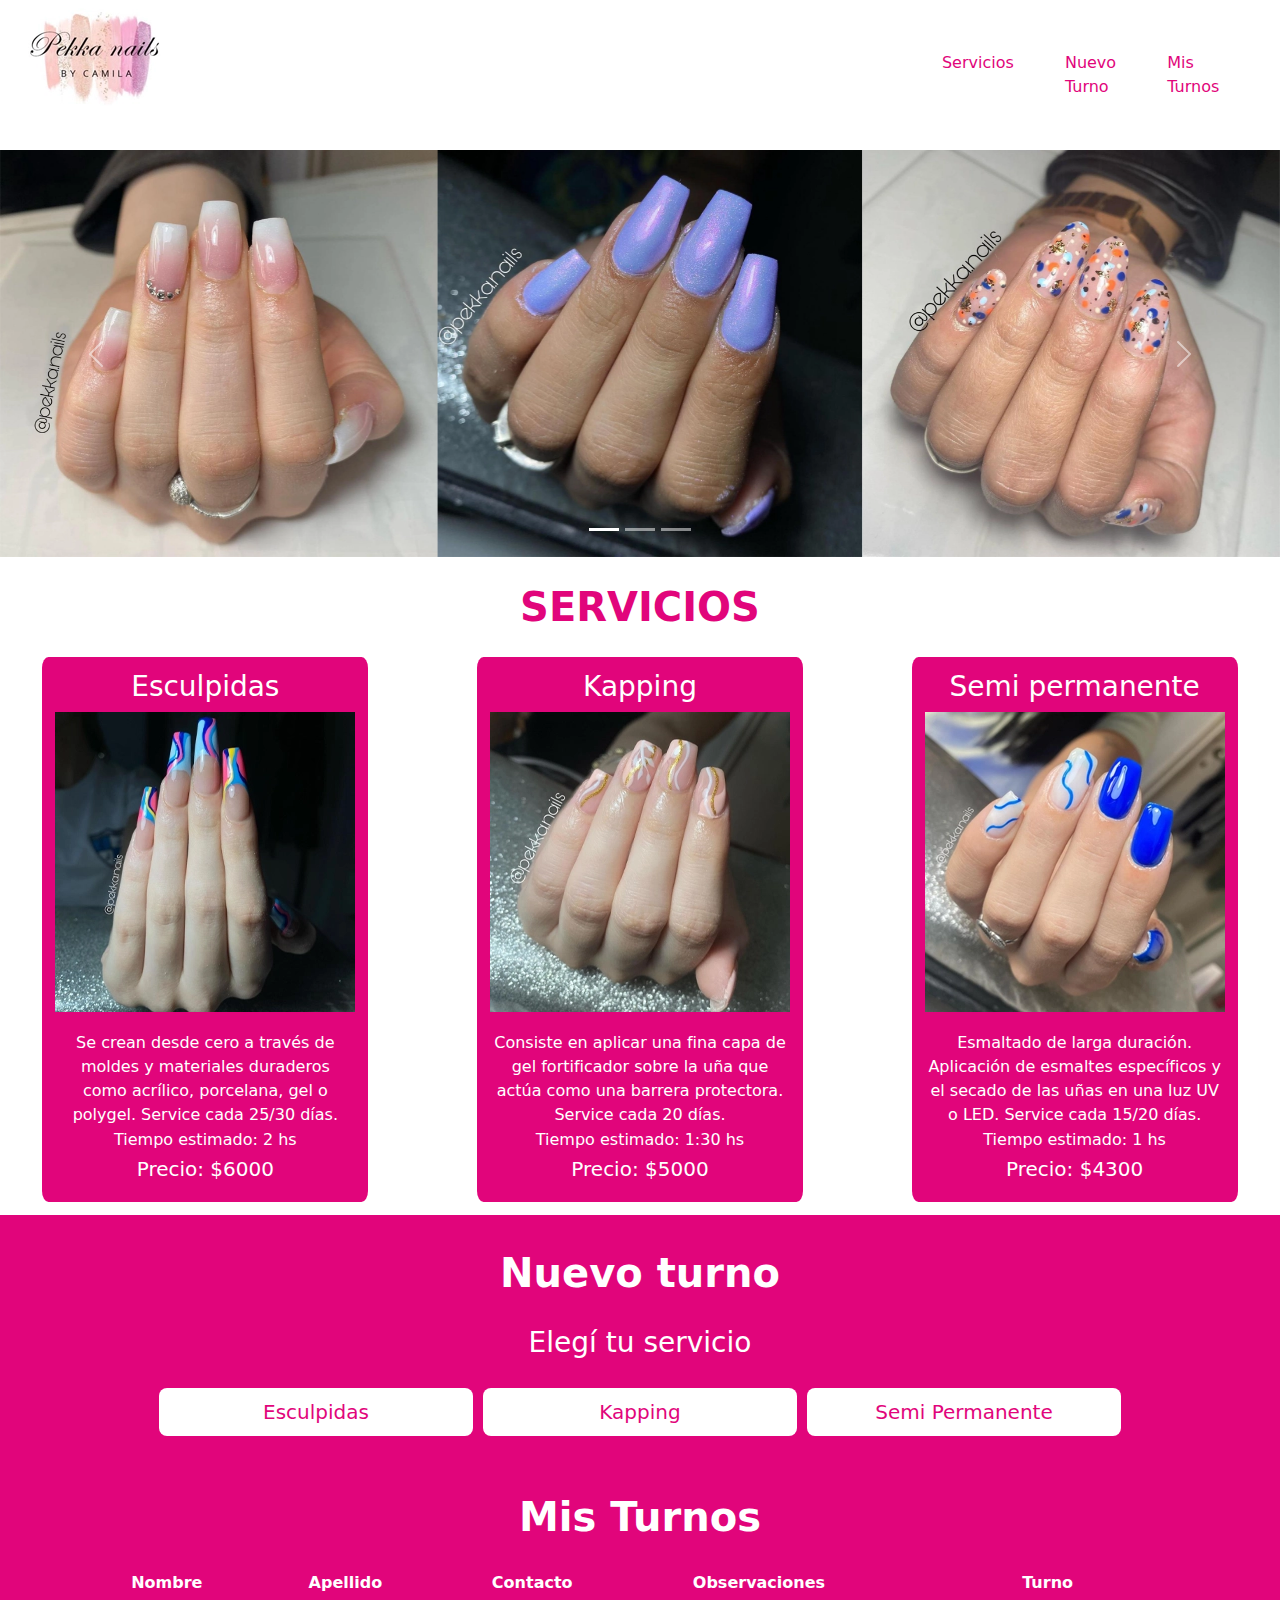
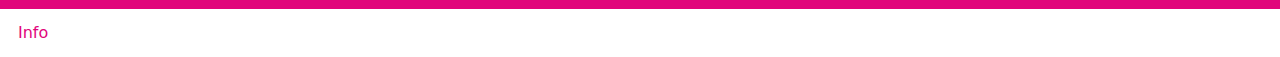
<file: index.html>
<!DOCTYPE html>
<html lang="es">

<head>
  <meta charset="UTF-8">
  <meta name="viewport" content="width=device-width, initial-scale=1.0">
  <title>Parcial 2 - Agustina Martinez</title>

  <link rel="stylesheet" href="css/bootstrap.css">
  <link rel="stylesheet" href="css/estilos.css">
  <link rel="preconnect" href="https://fonts.googleapis.com">
<link rel="preconnect" href="https://fonts.gstatic.com" crossorigin>
<link href="https://fonts.googleapis.com/css2?family=Rokkitt:ital,wght@0,100..900;1,100..900&display=swap" rel="stylesheet">
</head>

<body>
  <header>
    <nav class="navbar navbar-expand-lg">
      <div class="container-fluid d-flex ">
        <div>
          <h1><a href="index.html"><img src="./multimedia/logo pekka.webp" alt="Pekka Nails Logo"></a>
          </h1>
        </div>
        <button class="navbar-toggler custom-toggler" type="button" data-bs-toggle="collapse"
          data-bs-target="#navbarNav" aria-controls="navbarNav" aria-expanded="false" aria-label="Toggle navigation">
          <span class="navbar-toggler-icon"></span>
        </button>
        <div class="collapse navbar-collapse" id="navbarNav">
          <ul class="navbar-nav">
            <li class="nav-item">
              <a href="#Servicios">Servicios</a>
            </li>
            <li class="nav-item">
              <a href="#turno">Nuevo Turno</a>
            </li>
            <li class="nav-item">
              <a href="#misturnos">Mis Turnos</a>
            </li>
          </ul>
        </div>
      </div>
    </nav>
    </nav>
  </header>
  <main>
            <section>
              <div id="nails" class="carousel slide mb-6" data-bs-ride="carousel">
                <div class="carousel-indicators">
                  <button type="button" data-bs-target="#nails" data-bs-slide-to="0" class="active" aria-current="true"
                    aria-label="Slide 1"></button>
                  <button type="button" data-bs-target="#nails" data-bs-slide-to="1" aria-label="Slide 2"></button>
                  <button type="button" data-bs-target="#nails" data-bs-slide-to="2" aria-label="Slide 3"></button>
                </div>
                <div class="carousel-inner">
                  <div class="carousel-item active">
                    <img src="multimedia/baner1.webp" class="d-block w-100" alt="pekkanails 1">
            
                  </div>
                  <div class="carousel-item">
                    <img src="multimedia/baner2.webp" class="d-block w-100" alt="pekkanails 2">
            
                  </div>
                  <div class="carousel-item">
                    <img src="multimedia/baner3.webp" class="d-block w-100" alt="pekkanails 3">
                  </div>
                </div>
                <button class="carousel-control-prev" type="button" data-bs-target="#nails" data-bs-slide="prev">
                  <span class="carousel-control-prev-icon" aria-hidden="true"></span>
                  <span class="visually-hidden">Previous</span>
                </button>
                <button class="carousel-control-next" type="button" data-bs-target="#nails" data-bs-slide="next">
                  <span class="carousel-control-next-icon" aria-hidden="true"></span>
                  <span class="visually-hidden">Next</span>
                </button>
              </div>
            </section>
            <section class="row" id="Servicios">
              <h2>SERVICIOS</h2>
              <article class="col-xxl-3 col-xl-3 col-lg-5 col-md-5 col-sm-12 col-xs-12">
                <h3>Esculpidas</h3>
                <figure>
                  <img src="multimedia/esculpidas.webp" alt="servicio esculpidas"></figure>
                  <p>Se crean desde cero a través de moldes y materiales duraderos como acrílico, porcelana, gel o polygel. Service cada 25/30 días.</p>
                  <h6>Tiempo estimado: 2 hs</h6>
                  <h5>Precio: $6000</h5>
              </article>
              <article class="col-xxl-3 col-xl-3 col-lg-5 col-md-5 col-sm-12 col-xs-12">
                <h3>Kapping</h3>
                <figure>
                  <img src="multimedia/kapping.webp" alt="servicio kapping"></figure>
                  <p>Consiste en aplicar una fina capa de gel fortificador sobre la uña que actúa como una barrera protectora. Service cada 20 días.</p>
                  <h6>Tiempo estimado: 1:30 hs</h6>
                  <h5>Precio: $5000</h5>
              </article>
              <article class="col-xxl-3 col-xl-3 col-lg-5 col-md-5 col-sm-12 col-xs-12">
                <h3>Semi permanente</h3>
                <figure>
                  <img  src="multimedia/semipermanente.webp" alt="servicio Semi"></figure>
                  <p>Esmaltado de larga duración. Aplicación de esmaltes específicos y el secado de las uñas en una luz UV o LED. Service cada 15/20 días.</p>
                  <h6>Tiempo estimado: 1 hs</h6>
                  <h5>Precio: $4300</h5>
                </article>
              </section>
              <section class="turno"  id="turno">
              <h2 class="turno">Nuevo turno</h2> 
              <h3>Elegí tu servicio</h3>
              <div class="cont-btn row">
                <button type="button"  class="btn btn-pekka btn-lg col-xxl-3 col-xl-3 col-lg-5 col-md-5 col-sm-12 col-xs-12" id="esculpidas">Esculpidas </button>
                <button type="button"  class="btn btn-pekka btn-lg col-xxl-3 col-xl-3 col-lg-5 col-md-5 col-sm-12 col-xs-12" id="kapping">Kapping </button>
                <button type="button"  class="btn btn-pekka btn-lg col-xxl-3 col-xl-3 col-lg-5 col-md-5 col-sm-12 col-xs-12" id="semi">Semi Permanente </button>
              </div>
              
              <div class="horario selecEsculpida" id="he">
                <fieldset>
                  <legend>
                    Seleccioná el horario de las esculpidas
                  </legend>
                  <input type="radio" name="hora" value="Esculpidas 10 hs" > <label>10 a 12hs</label> 
                  <input type="radio" name="hora" value="Esculpidas 14 hs"  > <label>14 a 16hs</label>
                  <input type="radio" name="hora" value="Esculpidas 16 hs"  > <label>16 a 18hs</label> 
                </fieldset>
              </div>

              <div class="horario selecKapping" id="hk">
                <fieldset>
                  <legend>
                    Seleccioná el horario del kapping
                  </legend>
                  <input type="radio" name="hora" value="Kapping 10 hs" > <label>10 a 11:30hs</label> 
                  <input type="radio" name="hora" value="Kapping 14 hs"  > <label>14 a 15:30hs</label>
                  <input type="radio" name="hora" value="Kapping 16 hs"  > <label>16 a 17:30hs</label> 
                </fieldset>
              </div>


              <div class="horario selecSemi" id="hs">
                <fieldset>
                  <legend>
                    Seleccioná el horario del semi permanente
                  </legend>
                  <input type="radio" name="hora" value="Semi Permanente 10 hs" > <label>10 a 11hs</label> 
                  <input type="radio" name="hora" value="Semi Permanente 11 hs"  > <label>11 a 12hs</label>
                  <input type="radio" name="hora" value="Semi Permanente 14 hs"  > <label>14 a 15hs</label>
                  <input type="radio" name="hora" value="Semi Permanente 16 hs"  > <label>16 a 17hs</label>  
                </fieldset>
              </div>


            </section>
            <section class="row selecForm" id="formulario">
            <form action="" method="post"
              class="col-xxl-8 col-xl-8 col-lg-10 col-md-10 col-sm-10 col-xs-10">
              <h2>Completá con tus datos</h2>
              <input type="hidden" id="horaSeleccionada" name="horaSeleccionada">
              <div>
                <label for="nom">Nombre</label>
                <input type="text"  class="form-control" id="nom" name="nombre" placeholder="Nombre">
              </div>
              
              <div>
                <label for="apellido">Apellido</label>
                <input type="text"  class="form-control" id="apellido" name="apellido" placeholder="Apellido">
              </div>
        
              
              <div>
                  <label for="contacto">Número de Contacto</label>
                  <input type="number"  class="form-control" id="contacto" name="contacto" placeholder="Número telefónico">    
              </div>

                
              <div>
                      <label for="comentario">Observaciones (tipo de diseño)</label>
                      <textarea class="form-control" name="comentario" id="comentario" cols="30" rows="5"></textarea>
                      
              </div>
                
           <div>
                  <button class="btn btn-pekka" type="submit"> Enviar </button>
          </div>
        </section>
        <section class="turno"  id="misturnos">
          <h2 class="turno">Mis Turnos</h2>  
          <table id="registrosTabla">
            <thead>
              <tr>
                <th>Nombre</th>
                <th>Apellido</th>
                <th>Contacto</th>
                <th>Observaciones</th>
                <th>Turno</th>

              </tr>
            </thead>
            <tbody></tbody>
          </table>
          
        </section>
                </main>
      <footer>
                
                  <button type="button" class="btn btn-pekka" data-bs-toggle="modal" data-bs-target="#staticBackdrop">
      Info
    </button>

    
    <div class="modal fade" id="staticBackdrop" data-bs-backdrop="static" data-bs-keyboard="false" tabindex="-1"
    aria-labelledby="staticBackdropLabel" aria-hidden="true">
    <div class="modal-dialog">
      <div class="modal-content">
        <div class="modal-header">
          <h1 class="modal-title fs-5" id="staticBackdropLabel">Agustina Martinez</h1>
          <button type="button" class="btn-close" data-bs-dismiss="modal" aria-label="Close"></button>
        </div>
        <div class="modal-body d-flex">
          <div class="w-50">
            <img src="multimedia/mi foto.jpg" alt="Agustina Martinez">
          </div>
          <div class="w-50">
            <p>Diseño Multimedial</p>
            <p>Diseño y Programación Web 1</p>
            <p>Turno noche</p>
            <p>DMN3AP</p>
            <p>2024</p>
          </div>
        
        </div>
      </div>
    </div>
      </footer>
  
  <script src="js/pekka.js"></script>
  <script src="js/bootstrap.js"></script>
  
</body>

</html>
</file>
<file: css/estilos.css>
*{
    margin: 0;
    padding: 0;

}


.custom-toggler.navbar-toggler {
    border-color: rgb(248, 5, 171);
}

.custom-toggler .navbar-toggler-icon {
    background-image: url(
"data:image/svg+xml;charset=utf8,%3Csvg viewBox='0 0 32 32' xmlns='http://www.w3.org/2000/svg'%3E%3Cpath stroke='rgb(248, 5, 171)' stroke-width='2' stroke-linecap='round' stroke-miterlimit='10' d='M4 8h24M4 16h24M4 24h24'/%3E%3C/svg%3E");
}


h1{
    font-size: 0;
    width: 100 px;
    height: 80 px;
    margin: 0% 0% 20% 0%;
    
}


nav{
    background-color: #ffffff;
}

nav ul li a{
    text-decoration: none;
    color: rgb(225, 5, 123);
}

nav ul li{
    list-style: none;
    margin: 10%;

}

.navbar-expand-lg .navbar-collapse{
    flex-basis: auto;
    justify-content: flex-end;
    padding-right: 6rem;

}

h2{
    text-align: center;
    margin: 2% 0 2% 0 !important;
    font-weight: 800 !important;
    font-size: 40px !important;
    color: rgb(225, 5, 123);
}

h3{
    text-align: center;
    color: #ffffff;
}

section article{
    background-color: rgb(225, 5, 123);
    border-radius: 2%;
    margin: 1% auto;
    max-width: 100%;
}

article {
    display: flex;
    flex-direction: column;
    align-items: center;
    padding: 1% 1%;
    font-size: 16px;
    font-weight: 400;
    color: #ffffff;
    text-align: center;
}

article p{
    margin: 1% 1%;

}

.turno{
    background-color: rgb(225, 5, 123) ;
    color: #ffffff;
    padding: 4px;
}

.btn-pekka{
    background-color: white;
    color: rgb(225, 5, 123) ;
}

.btn-pekka:hover{
    background-color: rgb(143, 1, 79);
    color: rgb(255, 255, 255) ;
}

.cont-btn{
    display: flex;
    align-items: center;
    justify-content: center;
    padding: 20px;
    gap: 10px;
}

fieldset{
     color: rgb(252, 252, 252);
}

legend {
    color:#ffffff;
    padding: 5px 10px;
    text-align: center;
}
input {
    margin: 5px;
}

.horario{
    display: flex;
    align-items: center;
    justify-content: center;
    text-align: center;
    margin: 2%;
}


form{
    margin: auto;
    background-color: rgb(225, 5, 123);
    border-radius: 2%;
    margin-top: 5% !important;
    margin-bottom: 5% !important;
    padding-bottom: 1% !important;
    color: #ffffff;
}

form div{
    margin: 1% 1% 0 1% ;
}

form h2{
    color: #ffffff;
}

.btn-primary{
    background-color: #ffffff;
    color: rgb(143, 1, 79);
}

section p{
    text-align: center;
}


.selecEsculpida{
    display: none;
}

.selecKapping{
    display: none;
}

.selecSemi{
    display: none;
}

.selecForm{
    display: none;
}

.visible{
    display: block;
} 

footer{
    padding: 5px;
}

table{
    width: 80%;
    margin: 10px auto;
    padding: 10px;


}
</file>
